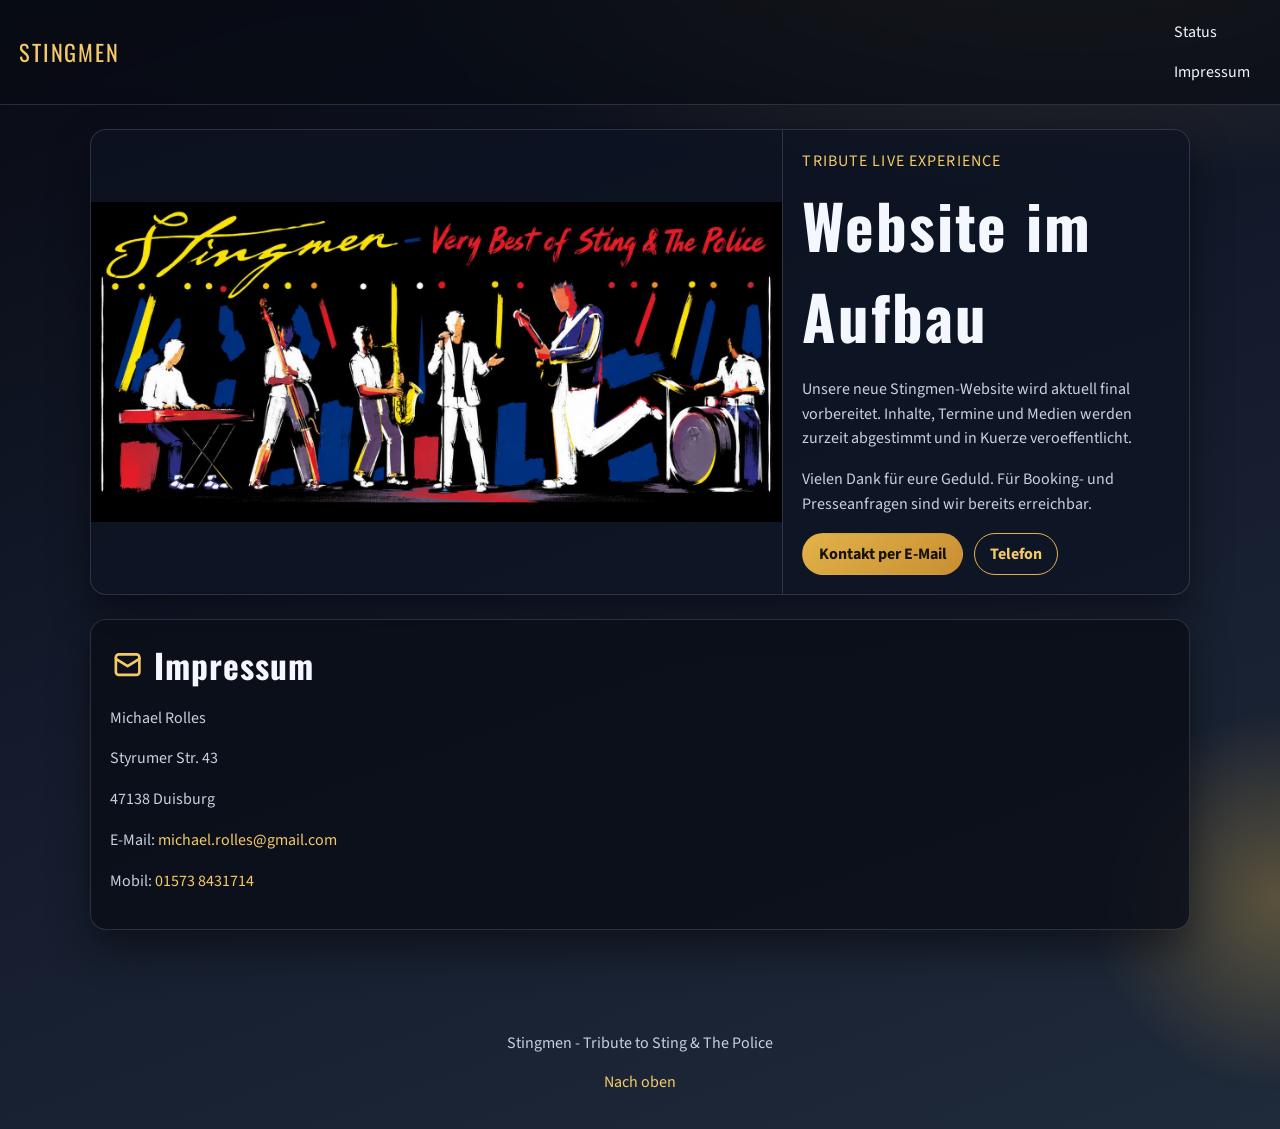
<file: under_construction.html>
<!DOCTYPE html>
<html lang="de">
<head>
  <meta charset="UTF-8" />
  <meta name="viewport" content="width=device-width, initial-scale=1.0" />
  <meta name="description" content="Stingmen Website im Aufbau - bald verfügbar." />
  <title>Stingmen | Website im Aufbau</title>
  <link rel="preconnect" href="https://fonts.googleapis.com" />
  <link rel="preconnect" href="https://fonts.gstatic.com" crossorigin />
  <link href="https://fonts.googleapis.com/css2?family=Oswald:wght@400;500;700&family=Source+Sans+3:wght@300;400;600;700&display=swap" rel="stylesheet" />
  <link rel="stylesheet" href="styles.css" />
</head>
<body>
  <div class="background-glow" aria-hidden="true"></div>

  <header class="site-header" id="top">
    <a class="logo" href="#status" aria-label="Stingmen Startseite">Stingmen</a>
    <nav id="main-nav" class="main-nav open" aria-label="Hauptnavigation">
      <a href="#status">Status</a>
      <a href="#impressum">Impressum</a>
    </nav>
  </header>

  <main>
    <section id="status" class="hero section reveal visible">
      <img src="Stingmen_Banner.jpg" alt="Stingmen Band Banner" class="hero-banner" />
      <div class="hero-text">
        <p class="eyebrow">Tribute Live Experience</p>
        <h1>Website im Aufbau</h1>
        <p>
          Unsere neue Stingmen-Website wird aktuell final vorbereitet.
          Inhalte, Termine und Medien werden zurzeit abgestimmt und in Kuerze veroeffentlicht.
        </p>
        <p>
          Vielen Dank für eure Geduld. Für Booking- und Presseanfragen sind wir bereits erreichbar.
        </p>
        <div class="hero-actions">
          <a class="btn btn-primary" href="mailto:michael.rolles@gmail.com">Kontakt per E-Mail</a>
          <a class="btn btn-secondary" href="tel:+4915738431714">Telefon</a>
        </div>
      </div>
    </section>

    <section id="impressum" class="section reveal visible legal">
      <h2 class="section-title">
        <span class="section-icon" aria-hidden="true">
          <svg viewBox="0 0 24 24"><rect x="4" y="5" width="16" height="14" rx="2"></rect><path d="M4 8l8 5 8-5"></path></svg>
        </span>
        Impressum
      </h2>
      <p>Michael Rolles</p>
      <p>Styrumer Str. 43</p>
      <p>47138 Duisburg</p>
      <p>
        E-Mail:
        <a href="mailto:michael.rolles@gmail.com">michael.rolles@gmail.com</a>
      </p>
      <p>
        Mobil:
        <a href="tel:+4915738431714">01573 8431714</a>
      </p>
    </section>
  </main>

  <footer class="site-footer">
    <p>Stingmen - Tribute to Sting & The Police</p>
    <a href="#status">Nach oben</a>
  </footer>
</body>
</html>
</file>
<file: styles.css>
:root {
  --bg-0: #090b14;
  --bg-1: #131a2b;
  --bg-2: #1f2a3a;
  --text-0: #f5f7ff;
  --text-1: #c9d0df;
  --gold: #e2b24a;
  --gold-strong: #f4ca67;
  --line: rgba(245, 247, 255, 0.14);
  --card: rgba(13, 20, 35, 0.74);
  --shadow: 0 18px 40px rgba(0, 0, 0, 0.45);
}

* {
  box-sizing: border-box;
}

html {
  scroll-behavior: smooth;
}

body {
  margin: 0;
  min-height: 100vh;
  font-family: "Source Sans 3", sans-serif;
  color: var(--text-0);
  background:
    radial-gradient(1200px 500px at 80% -10%, rgba(226, 178, 74, 0.23), transparent 60%),
    linear-gradient(160deg, var(--bg-0) 0%, var(--bg-1) 45%, var(--bg-2) 100%);
}

a {
  color: var(--gold-strong);
  text-decoration: none;
  transition: opacity 200ms ease;
}

a:hover {
  opacity: 0.8;
}

a:visited {
  color: var(--gold);
}

.background-glow {
  position: fixed;
  inset: auto -12rem -12rem auto;
  width: 24rem;
  height: 24rem;
  border-radius: 50%;
  background: radial-gradient(circle, rgba(226, 178, 74, 0.32), transparent 70%);
  pointer-events: none;
  filter: blur(4px);
}

.site-header {
  position: sticky;
  top: 0;
  z-index: 10;
  display: flex;
  align-items: center;
  justify-content: space-between;
  gap: 1rem;
  padding: 0.9rem 1.2rem;
  backdrop-filter: blur(10px);
  background: rgba(8, 12, 20, 0.7);
  border-bottom: 1px solid var(--line);
}

.logo {
  font-family: "Oswald", sans-serif;
  text-transform: uppercase;
  font-size: 1.4rem;
  letter-spacing: 0.08em;
  color: var(--gold-strong);
  text-decoration: none;
}

.nav-toggle {
  display: inline-flex;
  border: 1px solid var(--line);
  border-radius: 999px;
  background: transparent;
  color: var(--text-0);
  padding: 0.4rem 0.9rem;
  cursor: pointer;
}

.main-nav {
  display: none;
  position: absolute;
  top: 100%;
  right: 1rem;
  width: min(18rem, calc(100vw - 2rem));
  background: rgba(14, 19, 32, 0.95);
  border: 1px solid var(--line);
  border-radius: 0.8rem;
  box-shadow: var(--shadow);
  padding: 0.8rem;
}

.main-nav.open {
  display: grid;
  gap: 0.35rem;
}

.main-nav a {
  display: block;
  padding: 0.45rem 0.6rem;
  border-radius: 0.5rem;
  text-decoration: none;
  color: var(--text-0);
}

.main-nav a:hover,
.main-nav a.active {
  background: rgba(226, 178, 74, 0.18);
}

main {
  width: min(1100px, calc(100% - 2rem));
  margin: 1.2rem auto 4rem;
}

.section {
  margin: 1.5rem 0;
  padding: 1.2rem;
  border-radius: 1rem;
  border: 1px solid var(--line);
  background: var(--card);
  box-shadow: var(--shadow);
}

.hero {
  overflow: hidden;
  padding: 0;
}

.hero-banner {
  width: 100%;
  height: auto;
  object-fit: contain;
  display: block;
  border-bottom: 1px solid var(--line);
}

.hero-text {
  padding: 1.2rem;
}

.slideshow {
  margin: 1.5rem auto;
  width: min(760px, 100%);
}

.slideshow-frame {
  position: relative;
  aspect-ratio: 16 / 7;
  overflow: hidden;
  border: 1px solid var(--line);
  border-radius: 0.8rem;
  background: rgba(9, 14, 24, 0.7);
  box-shadow: var(--shadow);
}

.slide {
  position: absolute;
  inset: 0;
  margin: 0;
  opacity: 0;
  transition: opacity 700ms ease;
}

.slide.is-active {
  opacity: 1;
}

.slide img {
  width: 100%;
  height: 100%;
  display: block;
  object-fit: cover;
}

.slideshow-dots {
  position: absolute;
  right: 0.75rem;
  bottom: 0.7rem;
  display: flex;
  gap: 0.45rem;
}

.slideshow-dot {
  width: 0.55rem;
  height: 0.55rem;
  padding: 0;
  border: 1px solid rgba(245, 247, 255, 0.7);
  border-radius: 50%;
  background: rgba(9, 11, 20, 0.65);
  cursor: pointer;
}

.slideshow-dot.is-active {
  border-color: var(--gold-strong);
  background: var(--gold-strong);
}

.eyebrow {
  color: var(--gold-strong);
  text-transform: uppercase;
  letter-spacing: 0.07em;
  margin: 0;
}

h1, h2, h3 {
  font-family: "Oswald", sans-serif;
  letter-spacing: 0.03em;
}

h1 {
  font-size: clamp(2rem, 6vw, 3.8rem);
  margin: 0.3rem 0;
}

h2 {
  font-size: clamp(1.4rem, 3vw, 2.1rem);
  margin: 0;
}

.section-title {
  display: inline-flex;
  align-items: center;
  gap: 0.55rem;
}

.section-icon {
  width: 1.05em;
  height: 1.05em;
  display: inline-flex;
  color: var(--gold-strong);
}

.section-icon svg {
  width: 100%;
  height: 100%;
  stroke: currentColor;
  fill: none;
  stroke-width: 1.8;
  stroke-linecap: round;
  stroke-linejoin: round;
}

.section-head {
  display: grid;
  gap: 0.3rem;
  margin-bottom: 1rem;
}

.section-head p,
p,
li {
  color: var(--text-1);
  line-height: 1.55;
}

.hero-actions {
  margin-top: 1rem;
  display: flex;
  flex-wrap: wrap;
  gap: 0.7rem;
}

.btn {
  display: inline-flex;
  align-items: center;
  justify-content: center;
  padding: 0.58rem 0.95rem;
  border-radius: 999px;
  border: 1px solid transparent;
  text-decoration: none;
  font-weight: 700;
}

.btn-primary {
  background: linear-gradient(140deg, var(--gold), #c88f32);
  color: #161208;
}

.btn-secondary {
  border-color: var(--gold);
  color: var(--gold-strong);
}

.btn[aria-disabled="true"] {
  opacity: 0.6;
  pointer-events: none;
}

.card-grid,
.stack {
  display: grid;
  gap: 0.8rem;
}

.card,
.tour-item {
  border: 1px solid var(--line);
  border-radius: 0.8rem;
  padding: 0.8rem;
  background: rgba(9, 14, 24, 0.7);
}

.card h3,
.tour-item h4 {
  margin: 0;
}

.meta {
  font-size: 0.92rem;
  color: var(--gold-strong);
  margin: 0.2rem 0 0.45rem;
}

.tour-columns {
  display: grid;
  gap: 1rem;
}

.media-layout {
  display: grid;
  gap: 1rem;
}

.photo-gallery {
  display: grid;
  gap: 0.7rem;
}

.photo-carousel-controls {
  display: grid;
  grid-template-columns: auto minmax(0, 1fr) auto;
  gap: 0.55rem;
  align-items: center;
}

.photo-track {
  display: grid;
  gap: 0.55rem;
  grid-template-columns: repeat(var(--visible-count, 3), minmax(0, 1fr));
  touch-action: pan-y;
}

.photo-nav {
  width: 2.2rem;
  height: 2.2rem;
  border-radius: 50%;
  border: 1px solid var(--gold);
  background: rgba(226, 178, 74, 0.15);
  color: var(--gold-strong);
  cursor: pointer;
  font-size: 1rem;
}

.photo-nav:hover {
  background: rgba(226, 178, 74, 0.28);
}

.photo-nav:disabled {
  opacity: 0.45;
  cursor: default;
}

.photo-thumb {
  border: 1px solid var(--line);
  border-radius: 0.6rem;
  padding: 0;
  background: transparent;
  cursor: pointer;
  overflow: hidden;
  opacity: 0.74;
  transition: opacity 180ms ease, border-color 180ms ease;
}

.photo-thumb:hover {
  opacity: 1;
}

.photo-thumb.is-active {
  opacity: 1;
  border-color: var(--gold);
}

.photo-thumb img {
  width: 100%;
  display: block;
  aspect-ratio: 16 / 10;
  object-fit: cover;
}

.lightbox {
  position: fixed;
  inset: 0;
  z-index: 100;
  display: none;
}

.lightbox.open {
  display: block;
}

.lightbox-backdrop {
  position: absolute;
  inset: 0;
  background: rgba(0, 0, 0, 0.82);
  backdrop-filter: blur(5px);
}

.lightbox-dialog {
  position: relative;
  z-index: 101;
  width: min(95vw, 1100px);
  height: min(92vh, 760px);
  margin: 4vh auto;
  display: grid;
  grid-template-columns: auto 1fr auto;
  grid-template-rows: auto 1fr auto auto;
  align-items: center;
  gap: 0.55rem;
}

.lightbox-close {
  grid-column: 3;
  grid-row: 1;
  justify-self: end;
  width: 2.3rem;
  height: 2.3rem;
  border: 1px solid var(--gold);
  border-radius: 50%;
  background: rgba(226, 178, 74, 0.14);
  color: var(--gold-strong);
  cursor: pointer;
  font-size: 1rem;
}

.lightbox-close:hover {
  background: rgba(226, 178, 74, 0.28);
}

.lightbox-nav {
  width: 2.7rem;
  height: 2.7rem;
  border-radius: 50%;
  border: 1px solid var(--gold);
  background: rgba(226, 178, 74, 0.14);
  color: var(--gold-strong);
  cursor: pointer;
  font-size: 1rem;
}

.lightbox-nav:hover {
  background: rgba(226, 178, 74, 0.28);
}

.lightbox-nav-prev {
  grid-column: 1;
  grid-row: 2;
}

.lightbox-nav-next {
  grid-column: 3;
  grid-row: 2;
}

#lightbox-image {
  grid-column: 2;
  grid-row: 2;
  width: 100%;
  height: 100%;
  object-fit: contain;
  border-radius: 0.8rem;
  border: 1px solid var(--line);
  background: rgba(9, 14, 24, 0.55);
  touch-action: pan-y;
}

.lightbox-counter {
  grid-column: 1 / -1;
  grid-row: 3;
  margin: 0;
  text-align: center;
  color: var(--gold-strong);
}

.lightbox-download {
  grid-column: 1 / -1;
  grid-row: 4;
  justify-self: center;
  padding: 0.35rem 0.9rem;
  border: 1px solid var(--gold);
  border-radius: 999px;
  background: rgba(226, 178, 74, 0.14);
  color: var(--gold-strong);
  font-size: 0.85rem;
  text-decoration: none;
}

.lightbox-download:hover {
  background: rgba(226, 178, 74, 0.28);
}

body.lightbox-open {
  overflow: hidden;
}

.video-card,
.tech-panel {
  border: 1px solid var(--line);
  border-radius: 0.8rem;
  padding: 1rem;
  background: rgba(9, 14, 24, 0.7);
}

.lineup-list {
  margin: 0;
  padding-left: 1.2rem;
  display: grid;
  gap: 0.4rem;
}

.lineup-details {
  display: grid;
  gap: 1rem;
  margin-top: 0.8rem;
}

.musician {
  border: 1px solid var(--line);
  border-radius: 0.8rem;
  padding: 1rem;
  background: rgba(9, 14, 24, 0.5);
  transition: background-color 200ms ease;
}

.musician:hover {
  background: rgba(9, 14, 24, 0.8);
}

.musician h3 {
  margin: 0 0 0.6rem;
  color: var(--gold-strong);
  font-size: 1.05rem;
}

.musician p {
  margin: 0;
  color: var(--text-1);
  line-height: 1.6;
}

.card-grid {
  display: grid;
  gap: 1rem;
}

.card {
  border: 1px solid var(--line);
  border-radius: 0.8rem;
  padding: 1rem;
  background: rgba(9, 14, 24, 0.5);
  transition: background-color 200ms ease;
}

.card:hover {
  background: rgba(9, 14, 24, 0.8);
}

.card h3 {
  margin: 0 0 0.4rem;
  font-size: 1.1rem;
  color: var(--text-0);
}

.card .meta {
  margin: 0 0 0.8rem;
  font-size: 0.9rem;
  color: var(--text-1);
}

.card > p:not(.meta) {
  margin: 0.8rem 0;
  color: var(--text-1);
  line-height: 1.6;
}

.card-details {
  margin-top: 0.8rem;
  border: none;
  padding: 0;
  background: transparent;
}

.card-details > summary {
  cursor: pointer;
  list-style: none;
  font-weight: 700;
  font-size: inherit;
}

.card-details > summary::-webkit-details-marker {
  display: none;
}

.card-details-content {
  margin-top: 0.8rem;
  padding-top: 0.8rem;
  border-top: 1px solid var(--line);
  color: var(--text-1);
  line-height: 1.7;
}

.card-details-content p {
  margin: 0.8rem 0;
}

.card-details-content p:first-child {
  margin-top: 0;
}

.legal {
  background: rgba(10, 14, 24, 0.83);
}

.site-footer {
  padding: 1.3rem 1rem 2.2rem;
  text-align: center;
  color: var(--text-1);
}

.site-footer a {
  color: var(--gold-strong);
}

.reveal {
  opacity: 0;
  transform: translateY(16px);
  transition: opacity 500ms ease, transform 500ms ease;
}

.reveal.visible {
  opacity: 1;
  transform: translateY(0);
}

@media (prefers-reduced-motion: reduce) {
  .slide {
    transition: none;
  }
}

.hint,
.empty {
  font-size: 0.94rem;
}

.intro {
  color: var(--text-1);
  margin-bottom: 1rem;
}

.privacy-detail {
  border: 1px solid var(--line);
  border-radius: 0.8rem;
  margin-bottom: 0.6rem;
  padding: 0;
  background: rgba(9, 14, 24, 0.5);
  overflow: hidden;
  transition: background-color 200ms ease;
}

.privacy-detail:hover {
  background: rgba(9, 14, 24, 0.8);
}

.privacy-detail[open] {
  background: rgba(9, 14, 24, 0.9);
}

.privacy-detail > summary {
  cursor: pointer;
  padding: 0.9rem 1rem;
  font-weight: 600;
  color: var(--text-0);
  display: flex;
  align-items: center;
  user-select: none;
  transition: color 200ms ease;
}

.privacy-detail > summary:hover {
  color: var(--gold-strong);
}

.privacy-detail > summary::marker {
  color: var(--gold);
}

.detail-content {
  padding: 0 1rem 1rem;
  border-top: 1px solid var(--line);
  color: var(--text-1);
  line-height: 1.6;
}

.detail-content p {
  margin: 0.6rem 0;
}

.detail-content ul {
  margin: 0.6rem 0;
  padding-left: 1.4rem;
}

.detail-content li {
  margin: 0.35rem 0;
}

.detail-content a {
  color: var(--gold-strong);
  text-decoration: none;
  border-bottom: 1px solid rgba(244, 202, 103, 0.3);
  transition: border-color 200ms ease;
}

.detail-content a:hover {
  border-bottom-color: var(--gold-strong);
}

@media (min-width: 860px) {
  .nav-toggle {
    display: none;
  }

  .main-nav {
    display: flex;
    position: static;
    width: auto;
    border: 0;
    border-radius: 0;
    box-shadow: none;
    background: transparent;
    padding: 0;
    gap: 0.2rem;
  }

  .main-nav a {
    padding: 0.4rem 0.65rem;
  }

  .hero {
    display: grid;
    grid-template-columns: 1.45fr 0.85fr;
  }

  .hero-banner {
    height: 100%;
    border-bottom: 0;
    border-right: 1px solid var(--line);
  }

  .tour-columns,
  .media-layout {
    grid-template-columns: repeat(2, minmax(0, 1fr));
  }

  .photo-track {
    grid-template-columns: repeat(var(--visible-count, 3), minmax(0, 1fr));
  }
}

@media (max-width: 640px) {
  .lightbox-dialog {
    grid-template-columns: 1fr auto;
    grid-template-rows: auto 1fr auto auto;
    gap: 0.45rem;
  }

  .lightbox-close {
    grid-column: 2;
    grid-row: 1;
  }

  #lightbox-image {
    grid-column: 1 / -1;
    grid-row: 2;
  }

  .lightbox-nav-prev {
    grid-column: 1;
    grid-row: 3;
    justify-self: start;
  }

  .lightbox-nav-next {
    grid-column: 2;
    grid-row: 3;
    justify-self: end;
  }

  .lightbox-counter {
    grid-column: 1 / -1;
    grid-row: 4;
  }
}
</file>
